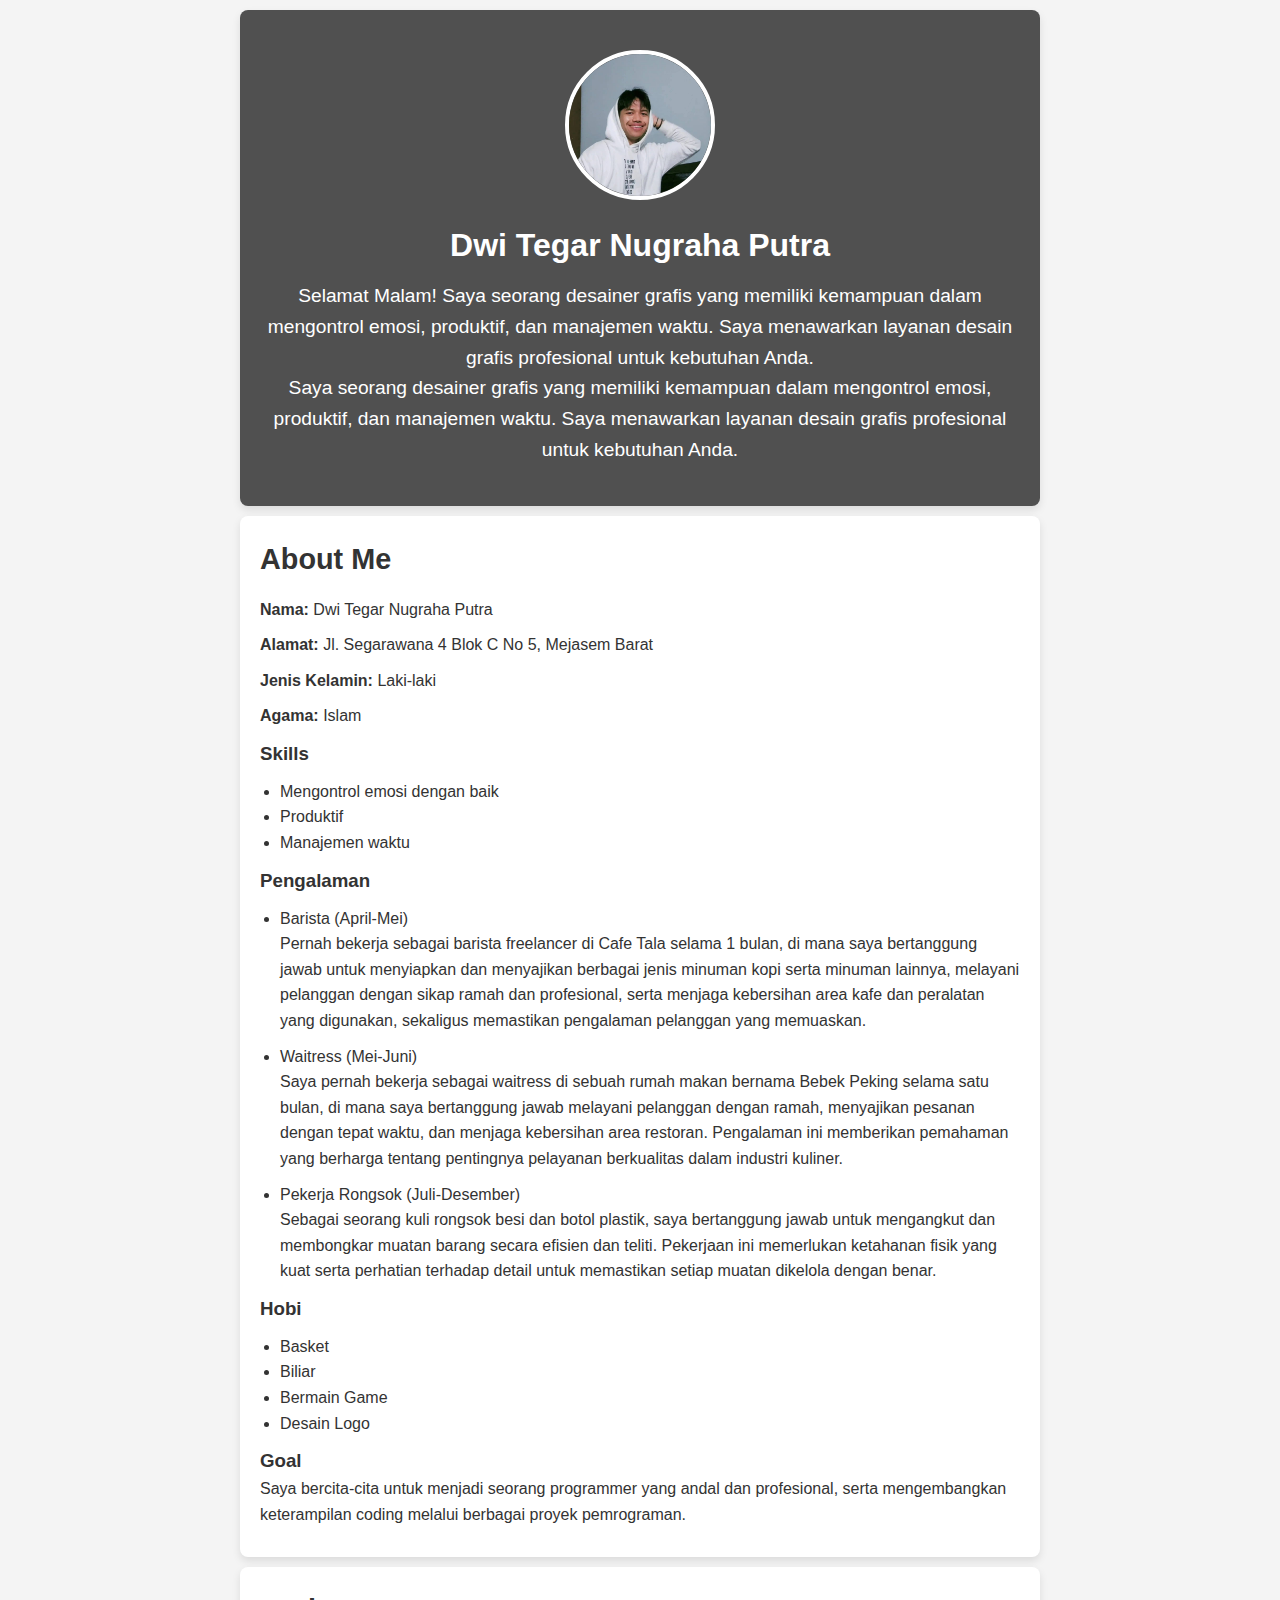
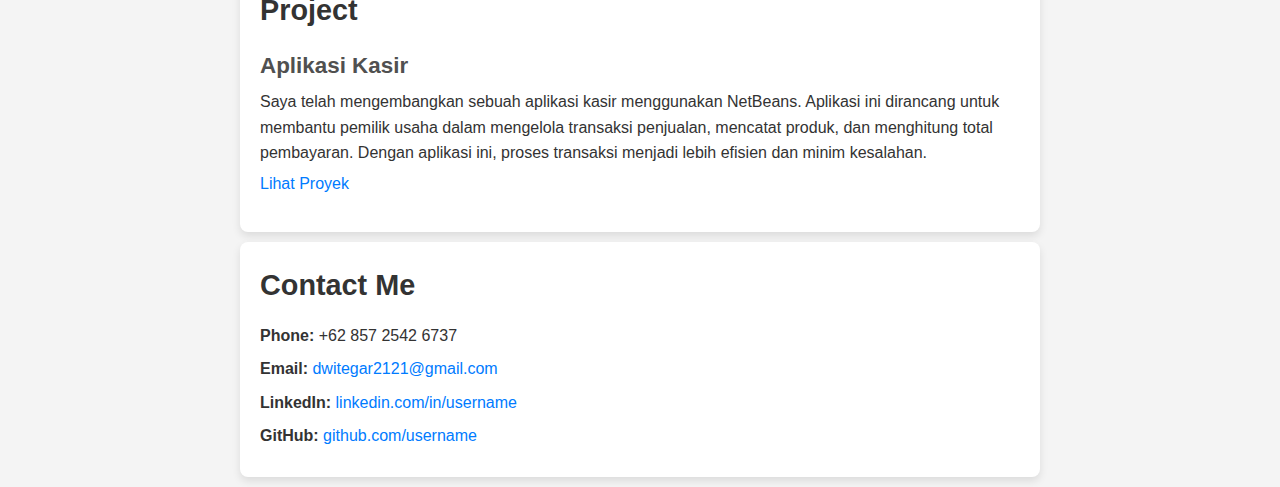
<file: portofolio/index.html>
<!DOCTYPE html>
<html lang="en">
<head>
    <meta charset="UTF-8">
    <meta name="viewport" content="width=device-width, initial-scale=1.0">
    <title>Portfolio - Dwi Tegar Nugraha Putra</title>
    <link rel="stylesheet" href="style.css">
</head>
<body>
    <!-- Hero Section -->
    <section class="hero">
        <div class="photo-container">
            <img src="IMG_20230526_190218_331.jpg" alt="Dwi Tegar Nugraha Putra">
        </div>
        <h1>Dwi Tegar Nugraha Putra</h1>
        <p>Desainer Grafis dan Calon Programmer</p>
        <p>Saya seorang desainer grafis yang memiliki kemampuan dalam mengontrol emosi, produktif, dan manajemen waktu. Saya menawarkan layanan desain grafis profesional untuk kebutuhan Anda.</p>
    </section>

    <!-- About Me Section -->
    <section class="about-me" id="about">
        <h2>About Me</h2>
        <p><strong>Nama:</strong> Dwi Tegar Nugraha Putra</p>
        <p><strong>Alamat:</strong> Jl. Segarawana 4 Blok C No 5, Mejasem Barat</p>
        <p><strong>Jenis Kelamin:</strong> Laki-laki</p>
        <p><strong>Agama:</strong> Islam</p>
        <h3>Skills</h3>
        <ul>
            <li>Mengontrol emosi dengan baik</li>
            <li>Produktif</li>
            <li>Manajemen waktu</li>
        </ul>
        <h3>Pengalaman</h3>
        <ul>
            <li>Barista (April-Mei)</li>
            <p>Pernah bekerja sebagai barista freelancer di Cafe Tala selama 1 bulan, di mana saya bertanggung jawab untuk menyiapkan dan menyajikan berbagai jenis minuman kopi serta minuman lainnya, melayani pelanggan dengan sikap ramah dan profesional, serta menjaga kebersihan area kafe dan peralatan yang digunakan, sekaligus memastikan pengalaman pelanggan yang memuaskan.</p>
            <li>Waitress (Mei-Juni)</li>
            <p>Saya pernah bekerja sebagai waitress di sebuah rumah makan bernama Bebek Peking selama satu bulan, di mana saya bertanggung jawab melayani pelanggan dengan ramah, menyajikan pesanan dengan tepat waktu, dan menjaga kebersihan area restoran. Pengalaman ini memberikan pemahaman yang berharga tentang pentingnya pelayanan berkualitas dalam industri kuliner.</p>
            <li>Pekerja Rongsok (Juli-Desember)</li>
            <p>Sebagai seorang kuli rongsok besi dan botol plastik, saya bertanggung jawab untuk mengangkut dan membongkar muatan barang secara efisien dan teliti. Pekerjaan ini memerlukan ketahanan fisik yang kuat serta perhatian terhadap detail untuk memastikan setiap muatan dikelola dengan benar.</p>
        </ul>
        <h3>Hobi</h3>
        <ul>
            <li>Basket</li>
            <li>Biliar</li>
            <li>Bermain Game</li>
            <li>Desain Logo</li>
        </ul>
        <h3>Goal</h3>
        <p>Saya bercita-cita untuk menjadi seorang programmer yang andal dan profesional, serta mengembangkan keterampilan coding melalui berbagai proyek pemrograman.</p>
    </section>

    <!-- Project Section -->
    <section class="projects" id="projects">
        <h2>Project</h2>
        <div class="project">
            <h3>Aplikasi Kasir</h3>
            <p>Saya telah mengembangkan sebuah aplikasi kasir menggunakan NetBeans. Aplikasi ini dirancang untuk membantu pemilik usaha dalam mengelola transaksi penjualan, mencatat produk, dan menghitung total pembayaran. Dengan aplikasi ini, proses transaksi menjadi lebih efisien dan minim kesalahan.</p>
            <a href="https://link-to-project.com" target="_blank">Lihat Proyek</a>
        </div>
    </section>

    <!-- Contact Me Section -->
    <section class="contact-me" id="contact">
        <h2>Contact Me</h2>
        <p><strong>Phone:</strong> +62 857 2542 6737</p>
        <p><strong>Email:</strong> <a href="mailto:dwitegar2121@gmail.com">dwitegar2121@gmail.com</a></p>
        <p><strong>LinkedIn:</strong> <a href="https://linkedin.com/in/username" target="_blank">linkedin.com/in/username</a></p>
        <p><strong>GitHub:</strong> <a href="https://github.com/username" target="_blank">github.com/username</a></p>
    </section>

    <!-- JavaScript for Interactive Elements -->
    <script src="script.js"></script>
</body>
</html>
</file>
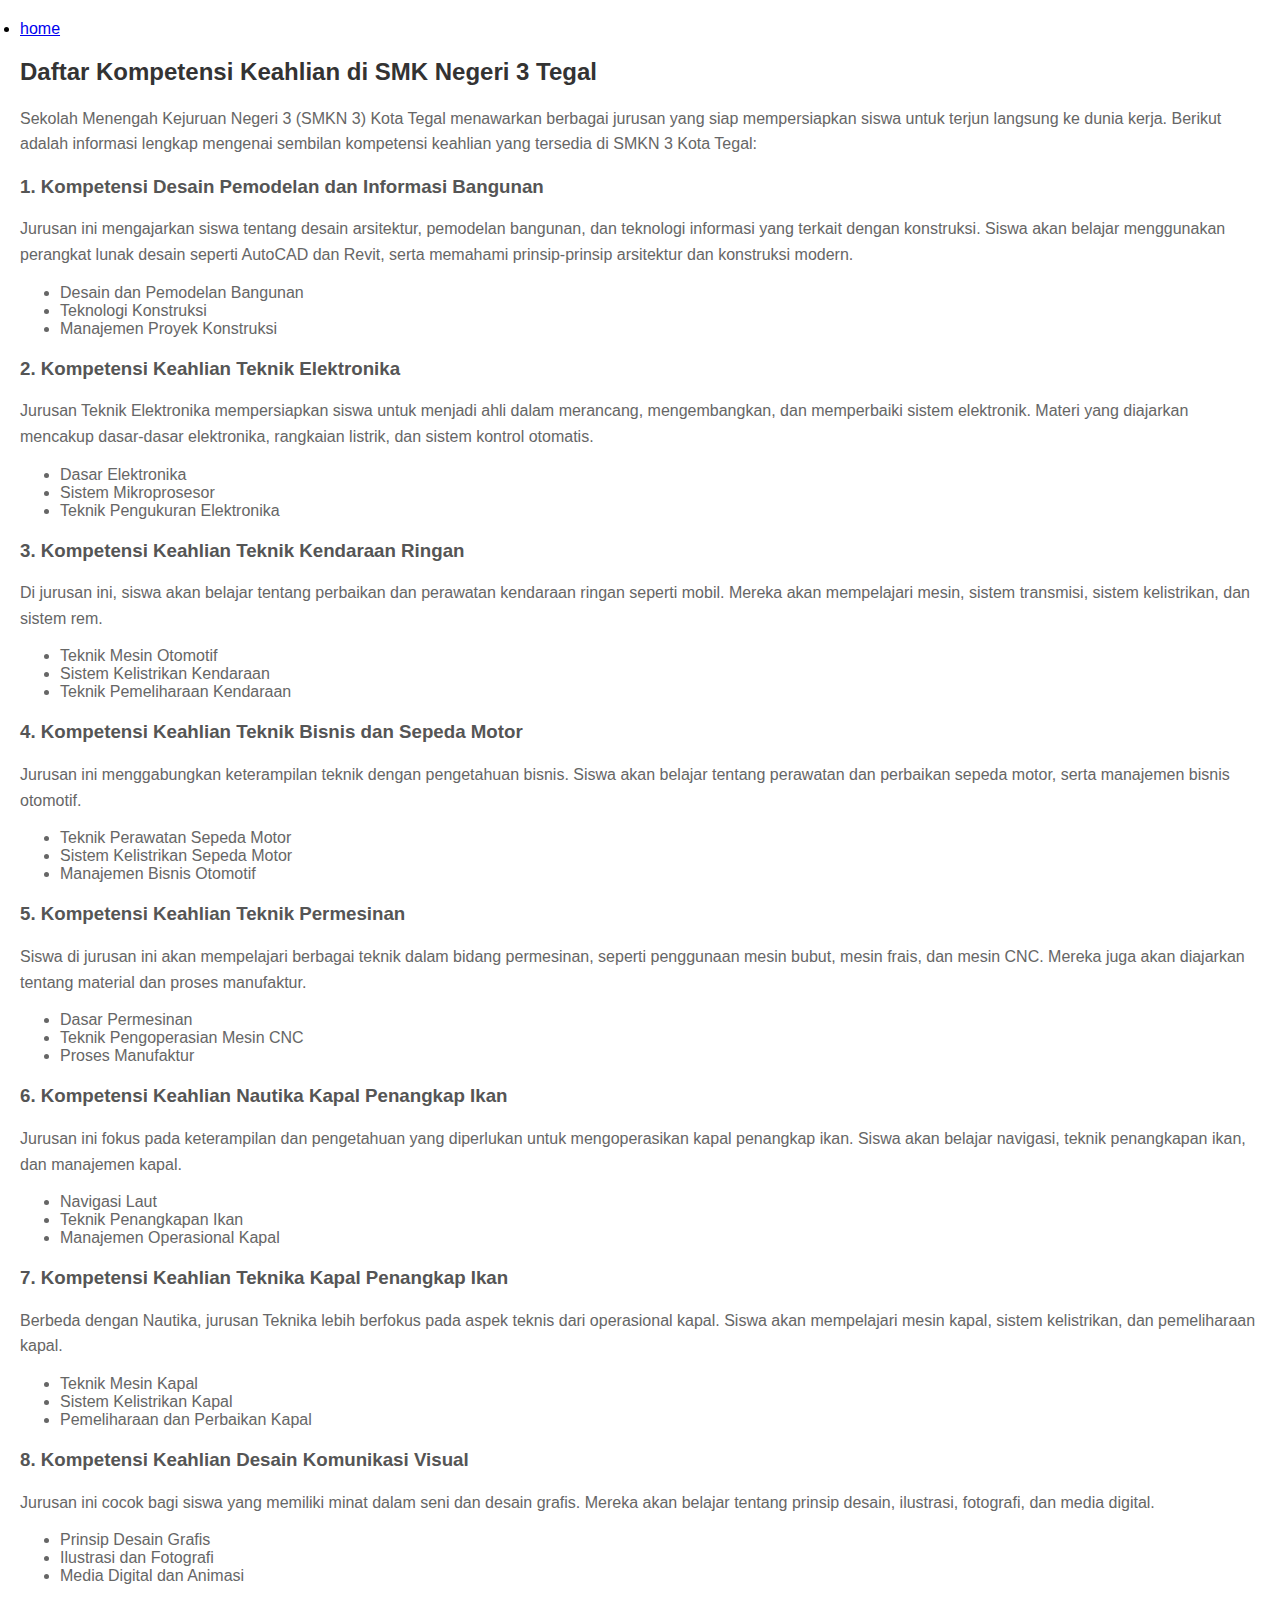
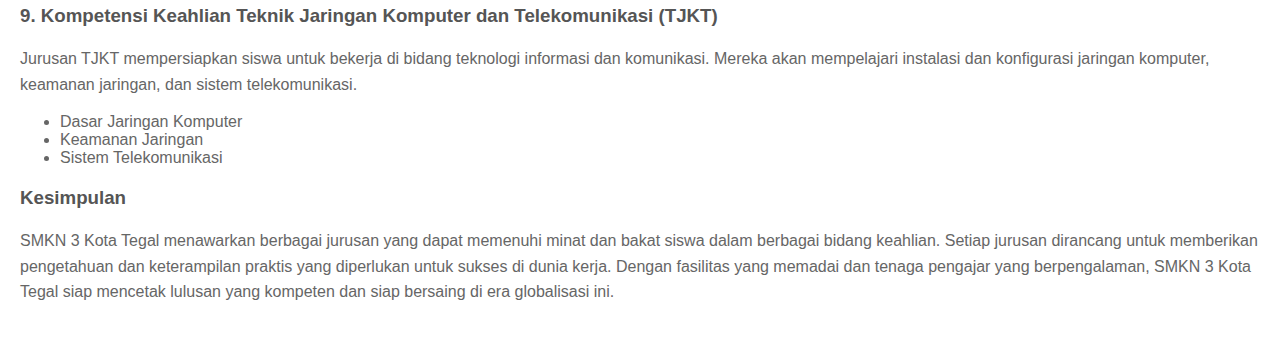
<file: web/content.html>
<!DOCTYPE html>
<html lang="id">
<head>
    <meta charset="UTF-8">
    <meta name="viewport" content="width=device-width, initial-scale=1.0">
    <title>Content - Kompetensi Keahlian SMK Negeri 3 Tegal</title>
    <LInk><a href="UTS_PEMWEB.html"></a></LInk>
    <i class="fa-solid fa-house"></i>
    <style>
        body { font-family: Arial, sans-serif; margin: 0; padding: 20px; }
        h2 { color: #333; }
        h3 { color: #555; }
        p { color: #666; line-height: 1.6; }
        ul { color: #666; margin-top: 0; margin-bottom: 20px; }
    </style>
</head>
<body>
    <section>
        <nav>
            <li><a href="UTS_PEMWEB.html">home</a></li>
        </nav>
    </section>

    <!-- Halaman Content -->
    <section>
        <h2>Daftar Kompetensi Keahlian di SMK Negeri 3 Tegal</h2>
        <p>Sekolah Menengah Kejuruan Negeri 3 (SMKN 3) Kota Tegal menawarkan berbagai jurusan yang siap mempersiapkan siswa untuk terjun langsung ke dunia kerja. Berikut adalah informasi lengkap mengenai sembilan kompetensi keahlian yang tersedia di SMKN 3 Kota Tegal:</p>

        <h3>1. Kompetensi Desain Pemodelan dan Informasi Bangunan</h3>
        <p>Jurusan ini mengajarkan siswa tentang desain arsitektur, pemodelan bangunan, dan teknologi informasi yang terkait dengan konstruksi. Siswa akan belajar menggunakan perangkat lunak desain seperti AutoCAD dan Revit, serta memahami prinsip-prinsip arsitektur dan konstruksi modern.</p>
        <ul>
            <li>Desain dan Pemodelan Bangunan</li>
            <li>Teknologi Konstruksi</li>
            <li>Manajemen Proyek Konstruksi</li>
        </ul>

        <h3>2. Kompetensi Keahlian Teknik Elektronika</h3>
        <p>Jurusan Teknik Elektronika mempersiapkan siswa untuk menjadi ahli dalam merancang, mengembangkan, dan memperbaiki sistem elektronik. Materi yang diajarkan mencakup dasar-dasar elektronika, rangkaian listrik, dan sistem kontrol otomatis.</p>
        <ul>
            <li>Dasar Elektronika</li>
            <li>Sistem Mikroprosesor</li>
            <li>Teknik Pengukuran Elektronika</li>
        </ul>

        <h3>3. Kompetensi Keahlian Teknik Kendaraan Ringan</h3>
        <p>Di jurusan ini, siswa akan belajar tentang perbaikan dan perawatan kendaraan ringan seperti mobil. Mereka akan mempelajari mesin, sistem transmisi, sistem kelistrikan, dan sistem rem.</p>
        <ul>
            <li>Teknik Mesin Otomotif</li>
            <li>Sistem Kelistrikan Kendaraan</li>
            <li>Teknik Pemeliharaan Kendaraan</li>
        </ul>

        <h3>4. Kompetensi Keahlian Teknik Bisnis dan Sepeda Motor</h3>
        <p>Jurusan ini menggabungkan keterampilan teknik dengan pengetahuan bisnis. Siswa akan belajar tentang perawatan dan perbaikan sepeda motor, serta manajemen bisnis otomotif.</p>
        <ul>
            <li>Teknik Perawatan Sepeda Motor</li>
            <li>Sistem Kelistrikan Sepeda Motor</li>
            <li>Manajemen Bisnis Otomotif</li>
        </ul>

        <h3>5. Kompetensi Keahlian Teknik Permesinan</h3>
        <p>Siswa di jurusan ini akan mempelajari berbagai teknik dalam bidang permesinan, seperti penggunaan mesin bubut, mesin frais, dan mesin CNC. Mereka juga akan diajarkan tentang material dan proses manufaktur.</p>
        <ul>
            <li>Dasar Permesinan</li>
            <li>Teknik Pengoperasian Mesin CNC</li>
            <li>Proses Manufaktur</li>
        </ul>

        <h3>6. Kompetensi Keahlian Nautika Kapal Penangkap Ikan</h3>
        <p>Jurusan ini fokus pada keterampilan dan pengetahuan yang diperlukan untuk mengoperasikan kapal penangkap ikan. Siswa akan belajar navigasi, teknik penangkapan ikan, dan manajemen kapal.</p>
        <ul>
            <li>Navigasi Laut</li>
            <li>Teknik Penangkapan Ikan</li>
            <li>Manajemen Operasional Kapal</li>
        </ul>

        <h3>7. Kompetensi Keahlian Teknika Kapal Penangkap Ikan</h3>
        <p>Berbeda dengan Nautika, jurusan Teknika lebih berfokus pada aspek teknis dari operasional kapal. Siswa akan mempelajari mesin kapal, sistem kelistrikan, dan pemeliharaan kapal.</p>
        <ul>
            <li>Teknik Mesin Kapal</li>
            <li>Sistem Kelistrikan Kapal</li>
            <li>Pemeliharaan dan Perbaikan Kapal</li>
        </ul>

        <h3>8. Kompetensi Keahlian Desain Komunikasi Visual</h3>
        <p>Jurusan ini cocok bagi siswa yang memiliki minat dalam seni dan desain grafis. Mereka akan belajar tentang prinsip desain, ilustrasi, fotografi, dan media digital.</p>
        <ul>
            <li>Prinsip Desain Grafis</li>
            <li>Ilustrasi dan Fotografi</li>
            <li>Media Digital dan Animasi</li>
        </ul>

        <h3>9. Kompetensi Keahlian Teknik Jaringan Komputer dan Telekomunikasi (TJKT)</h3>
        <p>Jurusan TJKT mempersiapkan siswa untuk bekerja di bidang teknologi informasi dan komunikasi. Mereka akan mempelajari instalasi dan konfigurasi jaringan komputer, keamanan jaringan, dan sistem telekomunikasi.</p>
        <ul>
            <li>Dasar Jaringan Komputer</li>
            <li>Keamanan Jaringan</li>
            <li>Sistem Telekomunikasi</li>
        </ul>

        <h3>Kesimpulan</h3>
        <p>SMKN 3 Kota Tegal menawarkan berbagai jurusan yang dapat memenuhi minat dan bakat siswa dalam berbagai bidang keahlian. Setiap jurusan dirancang untuk memberikan pengetahuan dan keterampilan praktis yang diperlukan untuk sukses di dunia kerja. Dengan fasilitas yang memadai dan tenaga pengajar yang berpengalaman, SMKN 3 Kota Tegal siap mencetak lulusan yang kompeten dan siap bersaing di era globalisasi ini.</p>
    </section>

</body>
</html>
</file>
<file: portofolio/style.css>
/* Basic Reset */
* {
    margin: 0;
    padding: 0;
    box-sizing: border-box;
}

body {
    font-family: Arial, sans-serif;
    color: #333;
    background-color: #f4f4f4;
    line-height: 1.6;

    
}

section {
    padding: 20px;
    margin: 10px auto;
    width: 90%;
    max-width: 800px;
    background-color: #fff;
    box-shadow: 0 4px 8px rgba(0, 0, 0, 0.1);
    border-radius: 8px;
}

/* Hero Section */
.hero {
    text-align: center;
    background-color: #505050;
    color: #fff;
    padding: 40px 20px;
}

.hero h1 {
    font-size: 2em;
    margin-bottom: 10px;
}

.hero p {
    font-size: 1.2em;
}

/* Photo Container */
.photo-container {
    width: 150px;
    height: 150px;
    margin: 0 auto 20px;
    overflow: hidden;
    border-radius: 50%;
    border: 4px solid #fff;
}

.photo-container img {
    width: 100%;
    height: 100%;
    object-fit: cover;
}

/* About Me Section */
.about-me h2, .projects h2, .contact-me h2 {
    font-size: 1.8em;
    margin-bottom: 15px;
    color: #333;
}

.about-me ul {
    list-style-type: disc;
    margin-left: 20px;
    margin-top: 10px;
}

.about-me p, .about-me ul {
    margin-bottom: 10px;
}

/* Project Section */
.projects .project {
    margin-bottom: 15px;
}

.projects .project h3 {
    font-size: 1.4em;
    color: #505050;
    margin-bottom: 5px;
}

.projects .project p {
    font-size: 1em;
    margin-bottom: 5px;
}

.projects .project a {
    color: #007bff;
    text-decoration: none;
}

.projects .project a:hover {
    text-decoration: underline;
}

/* Contact Me Section */
.contact-me p {
    margin-bottom: 8px;
}

.contact-me a {
    color: #007bff;
    text-decoration: none;
}

.contact-me a:hover {
    text-decoration: underline;
}
</file>
